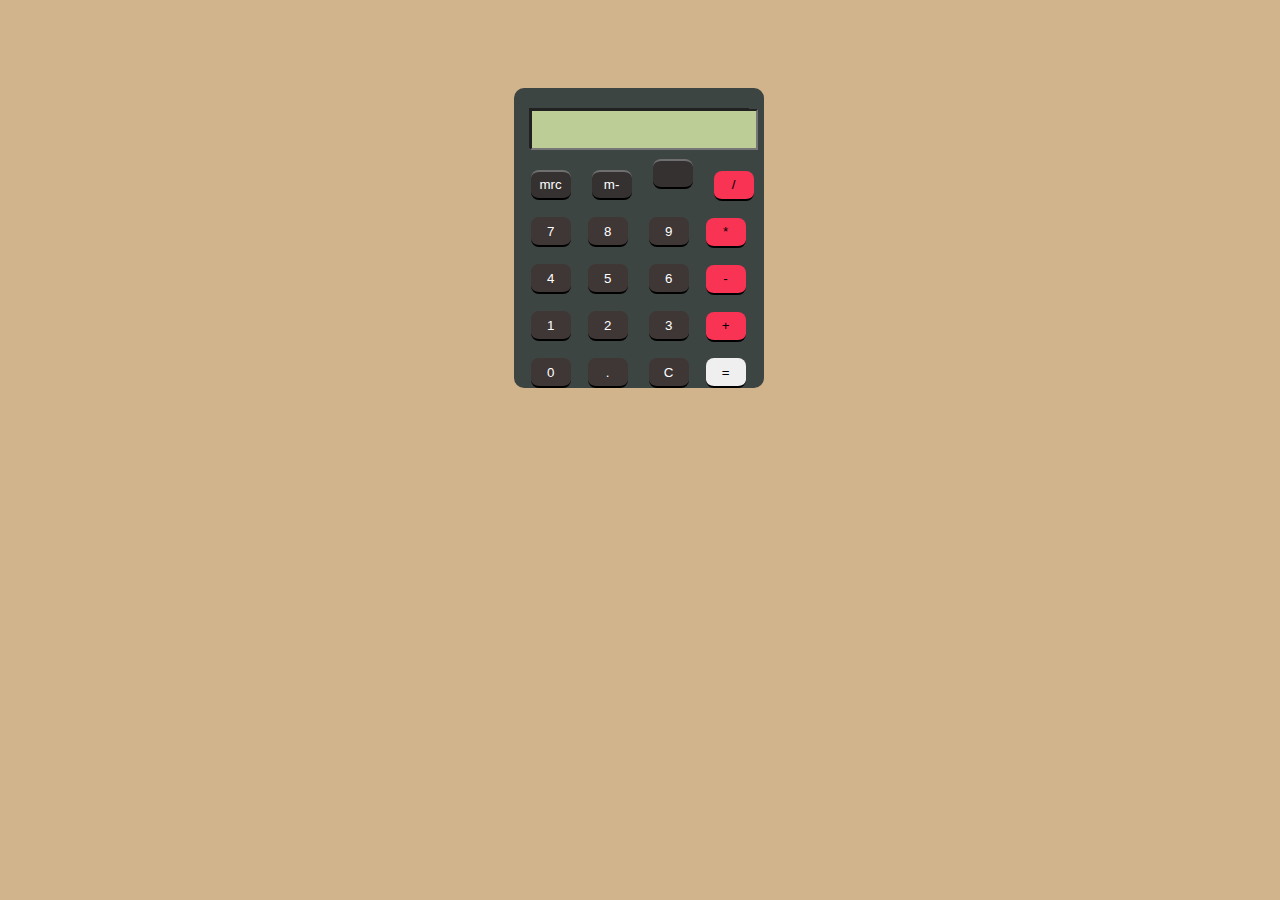
<file: CALC TUTORIAL/index.html>
<!DOCTYPE html>
<html>
<head> 
    <title>CALCULATOR</title>
    <link rel="stylesheet" type="text/css" href="css/style.css">

</head>
<body>
    <div class="box">
        <div class="display"><input type="text" readonly size="18" id="d"></div>
        <div class="keys">
            <p><input type="button" class="button gray" 
        
            value="mrc" onclick='c("Created....................")'>
            <input type="button" class="button gray" 
        
            value="m-" onclick='c("...............by............")'>
            <input type="button" class="button gray" value="
            m+" onclick=''>
            <input type="button" class="button pink" 
        
            value="/" onclick='v("/")'></p>
            <p><input type="button" class="button black" 
        
            value="7" onclick='v("7")'><input type="button" 
        
            class="button black" value="8" onclick='v("8")'>
            <input type="button" class="button black" value="9" 
        
            onclick='v("9")'><input type="button" 
        
            class="button pink" value="*" onclick='v("*")'></p>
            <p><input type="button" class="button black" 
        
            value="4" onclick='v("4")'><input type="button" 
        
            class="button black" value="5" onclick='v("5")'>
            <input type="button" class="button black" value="6" 
        
            onclick='v("6")'><input type="button" 
        
            class="button pink" value="-" onclick='v("-")'></p>
            <p><input type="button" class="button black" 
        
            value="1" onclick='v("1")'><input type="button" 
        
            class="button black" value="2" onclick='v("2")'>
            <input type="button" class="button black" value="3" 
        
            onclick='v("3")'><input type="button" 
        
            class="button pink" value="+" onclick='v("+")'></p>
            <p><input type="button" class="button black" 
        
            value="0" onclick='v("0")'><input type="button" 
        
            class="button black" value="." onclick='v(".")'>
            <input type="button" class="button black" value="C" 
        
            onclick='c("")'><input type="button" 
        
            class="button orange" value="=" onclick='e()'></p>
        </div>
        </div>

        <script>
        function c(val)
{
document.getElementById("d").value=val;
}
function v(val)
{
document.getElementById("d").value+=val;
}
function e() 
{ 
try 
{ 
  c(eval(document.getElementById("d").value)) 
} 
catch(e) 
{
  c('Error') 
} 
}  
        </script>
</body>
</html>
</file>
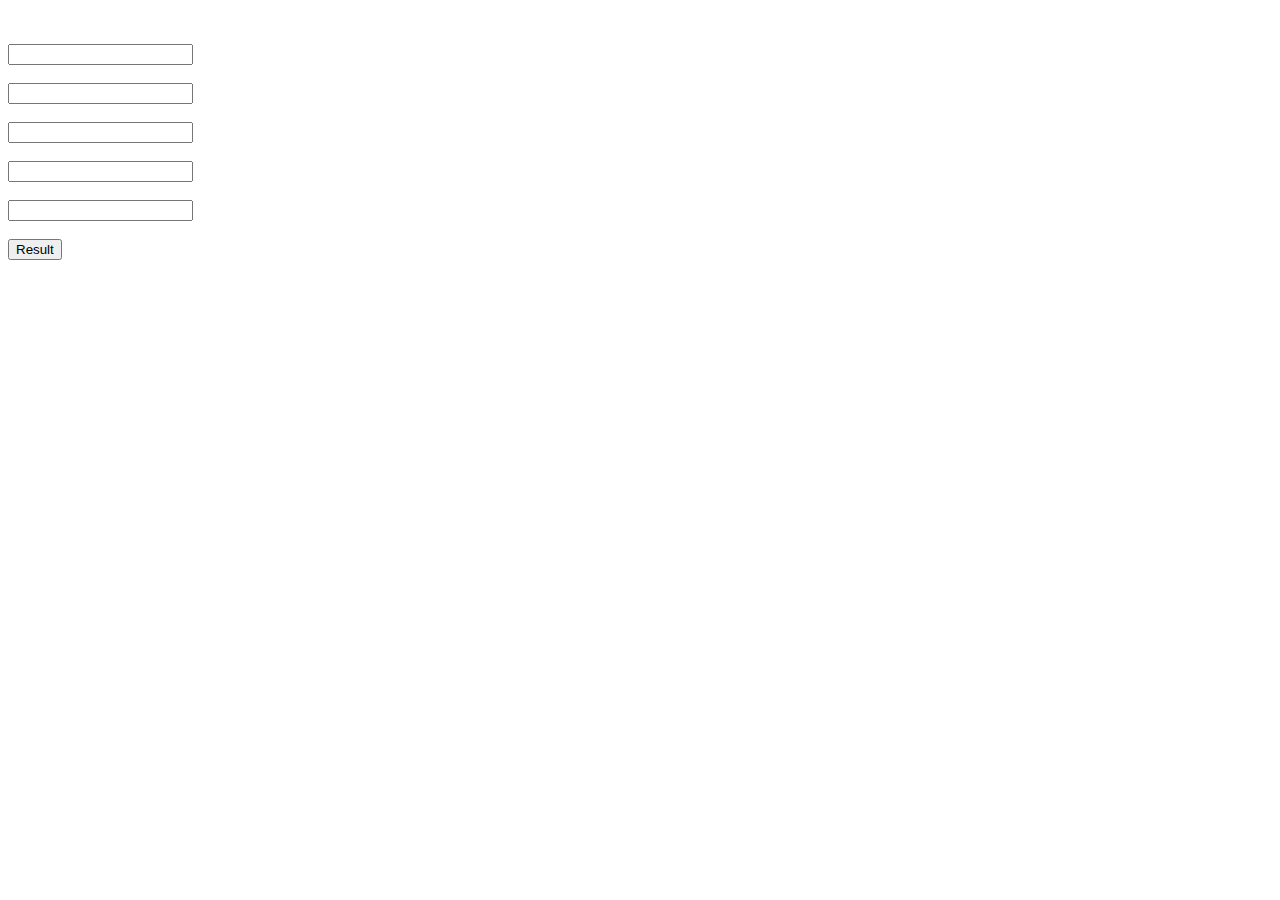
<file: GET BAKED WEBSITE/assignment1.html>
<html>
	<head> 
		<script>
			function outpute()
			{
				var a = parseInt(document.getElementById('a').value);
				var b = parseInt(document.getElementById('b').value);
				var c = parseInt(document.getElementById('c').value);
				var d = parseInt(document.getElementById('d').value);
				var e = parseInt(document.getElementById('e').value);
				var f = (a*b*c*d*e);
				window.alert("your age is " + f);
			}
			
		</script>
	</head>
	<body>
		<br></br>
		<input id="a"/>
		<br></br>
		<input id="b"/>
		<br></br>
		<input id="c"/>
		<br></br>
		<input id="d"/>
		<br></br>
		<input id="e"/>
		<br></br>

		<input type="button" value="Result" onclick=outpute() />
		
	</body>
</html>
</file>
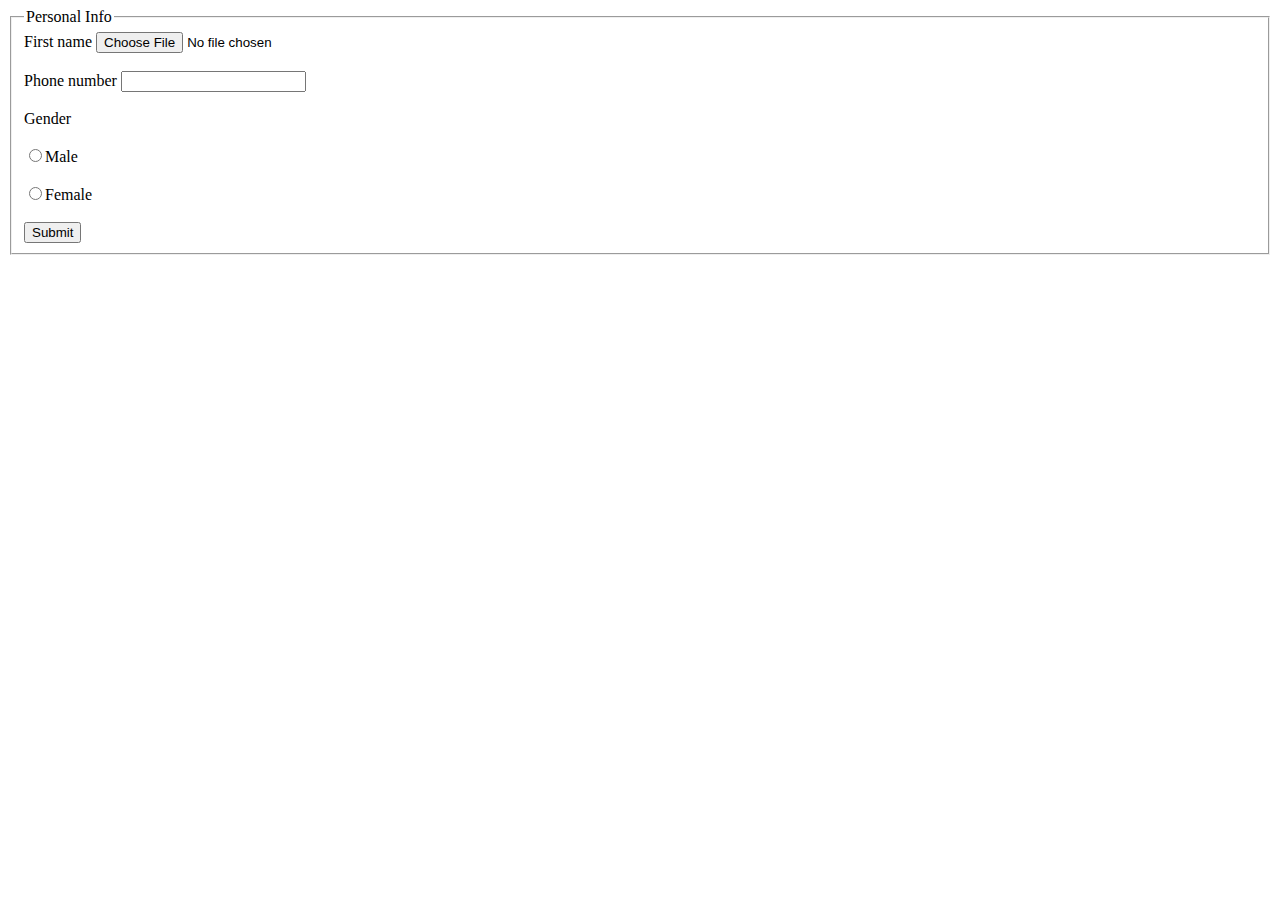
<file: GET BAKED WEBSITE/formclass.html>
<!DOCTYPE html>
<html>
<head>
	<title></title>
</head>
<body>
	<form>
		<fieldset>
			<legend>Personal Info</legend>
		First name
		<input type="file" name="First name" value="">
		<br></br>
		Phone number
		<input type="number" name="Phone number" value="Phone number">
		<br></br>
		Gender<br></br>
		<input type="radio" name="gender" value="male">Male</input>
		<br></br>
		<input type="radio" name="gender" value="Female">Female</input>
		<br></br>
		<input type="submit" name="submit">
		</fieldset>
	</form>

</body>
</html>
</file>
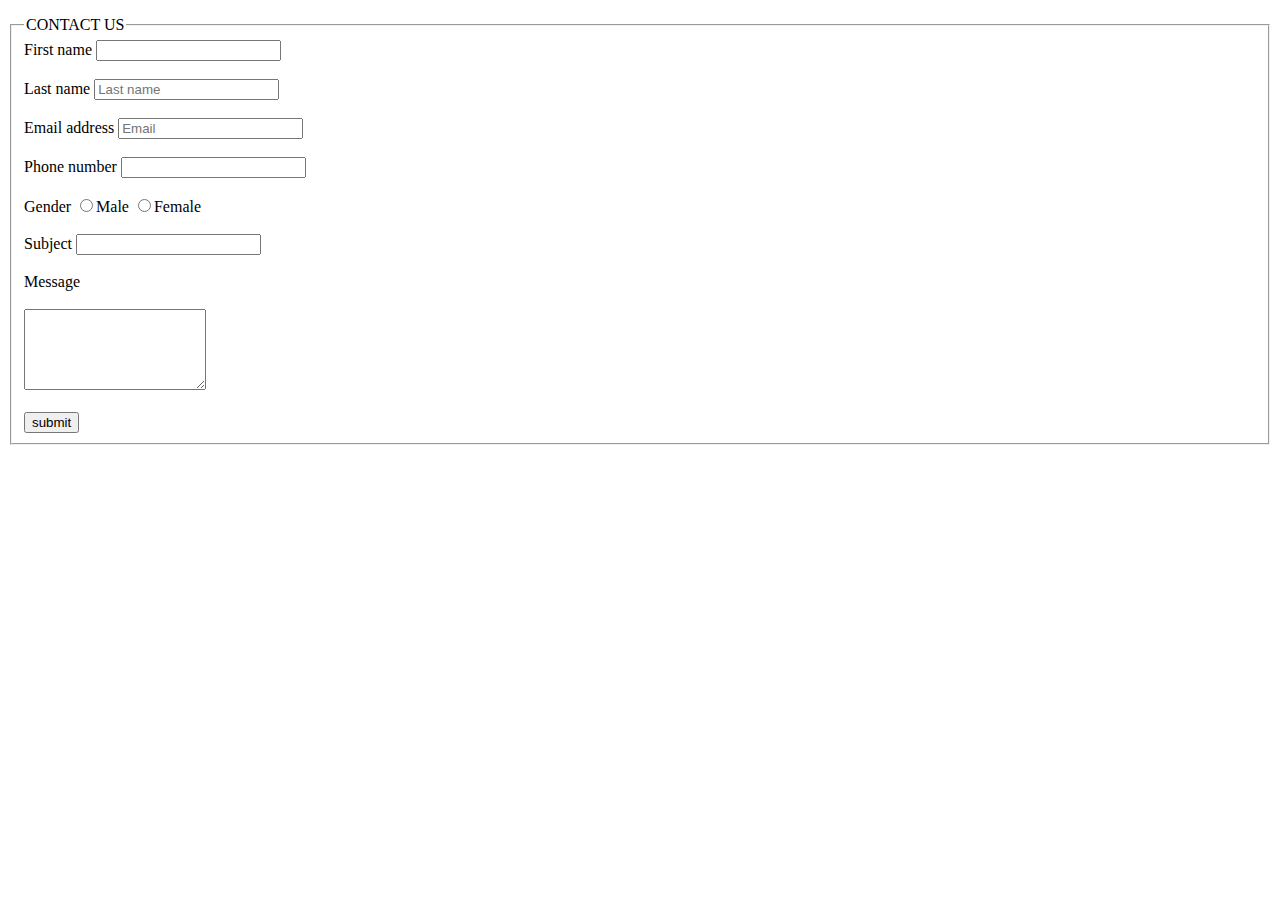
<file: GET BAKED WEBSITE/FORMCLASSWORK.html>
<!DOCTYPE html>
<html>
<head>
	<title>Contact Form</title>
	<script>
		function validateInputs()
		{
			var validationsummary = document.getElementById("validationsummary");
			var firstname = document.getElementById("first name");
			var lastname = document.getElementById("last name");
			if (firstname.value.length < 2)
			{
				validationsummary.innerHTML = "First name must be at least two characters !";

			}
			else if (lastname.value.length < 2)
			{
				validationsummary.innerHTML = "Last name must be at least two characters !";

			}
			else 
			{
				validationsummary.innerHTML = "";
			}
		}
	</script>
	
</head>
<body>
	<p id="validationsummary"></p>
	<form>
		<fieldset>
			<legend>CONTACT US</legend>
		First name
		<input id="first name" name="first name" required minlength="2">
		<br></br>
		Last name
		<input id="last name" type="text" name="last name" placeholder="Last name" required minlength="2">
		<br></br>
		Email address
		<input id="Email" name="Email" placeholder="Email" required type="Email">
		<br></br>
		Phone number
		<input type="number" name="Phone number" value="" required>
		<br></br>
		Gender
		<input type="radio" name="gender" value="male" required>Male</input>
		<input type="radio" name="gender" value="Female">Female</input>
		<br></br>
		Subject
		<input type="text" name="Subject" value="" required>
		<br></br>
		Message<br></br>
		<textarea rows="5" cols="20" required></textarea>
		<br></br>
		<input type="button" name="submit" value="submit" onclick="validateInputs()">
		
		</fieldset>
	</form>

</body>
</html>
</file>
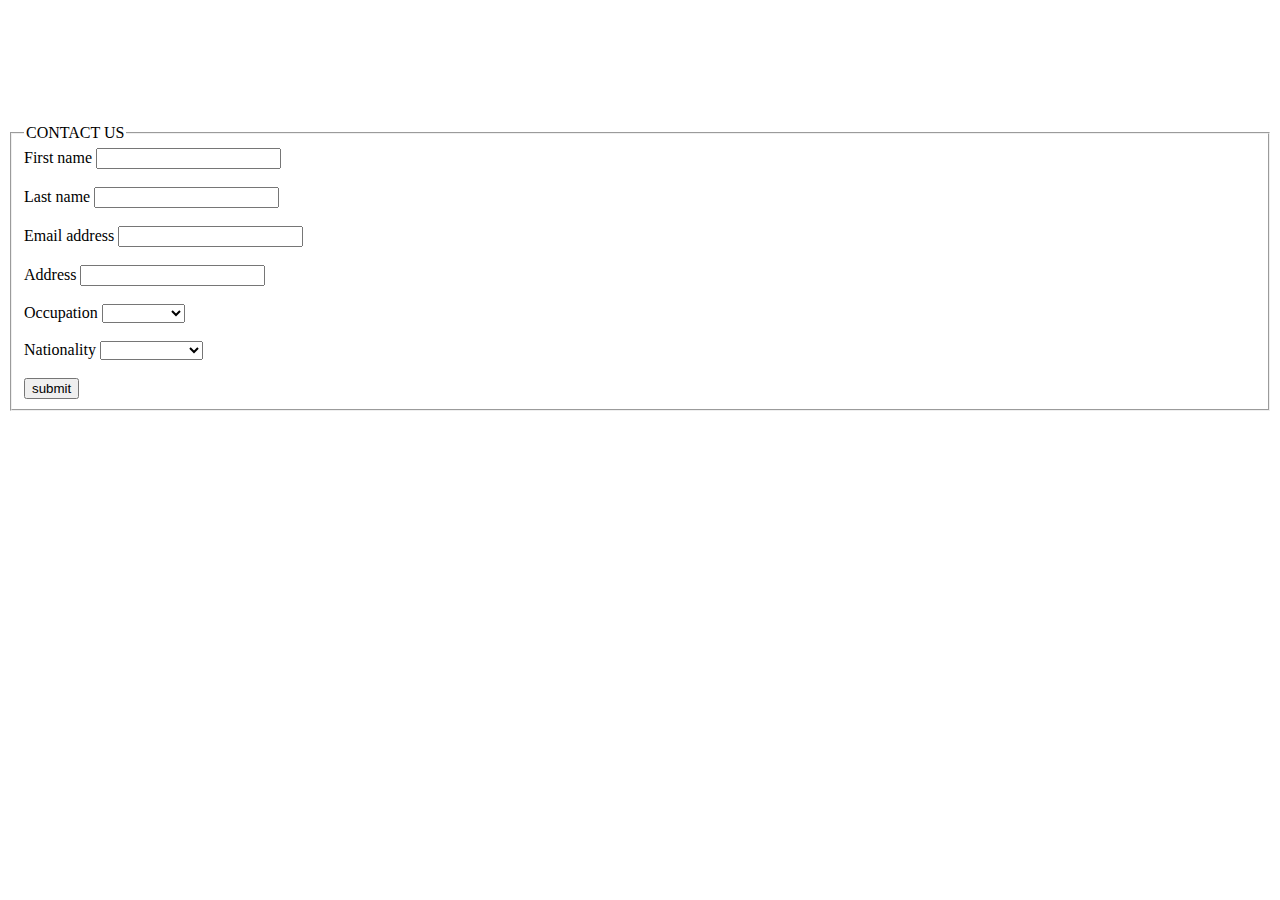
<file: GET BAKED WEBSITE/FORMjsCLASSWORK.html>
<!DOCTYPE html>
<html>
<head>
	<title>Contact Form</title>
	
	<script>
		function validateInputs()
		{
			var validationsummary = document.getElementById("validationsummary");
			var firstname = document.getElementById("first name");
			var lastname = document.getElementById("last name");
			var address = document.getElementById("address");
			var occupation = document.getElementById("occupation");
			var nationality = document.getElementById("nationality");
			window.alert ("Success");

			validationsummary.innerHTML ="";

			if (firstname.value.length < 2)
			{
				validationsummary.innerHTML = validationsummary.innerHTML + "First name must be at least two characters ! <br/>";

			}
			if (lastname.value.length < 2)
			{
				validationsummary.innerHTML = validationsummary.innerHTML + "Last name must be at least two characters ! <br/>";
			}
			if (address.value.length < 2)
			{
				validationsummary.innerHTML = validationsummary.innerHTML + "address must be at least two characters ! <br/>";
			}
			if (occupation.option.multiple < 1)
			{
				validationsummary.innerHTML = validationsummary.innerHTML + "Please choose an occupation ! <br/>";
			}
			if (nationality.option.multiple < 1)
			{
				validationsummary.innerHTML = validationsummary.innerHTML + "Please choose a nationality ! <br/>";
			}
			
		}

	</script>
	
</head>
<body>
	<p id="validationsummary"></p>
	<form>
		<br></br>
			<br></br>
			<br></br>
		<fieldset> 
			<legend>CONTACT US</legend>
		First name
		<input id="first name" name="first name" required minlength="2">
		<br></br>
		Last name
		<input id="last name" type="text" name="last name" required minlength="2">
		<br></br>
		Email address
		<input id="Email" name="Email" required type="Email">
		<br></br>
		Address
		<input id="address" type="text" name="address" value="" required>
		<br></br>
		Occupation
	<select id="occupation" type="occupation" name="occupation" required>
		<option type="" value="" ></option>
		<option type="text" Doctor>Doctor</option>
		<option type="text" Lawyer>Lawyer</option>
		<option type="text" Developer>Developer</option>
	</select>
		
		<br></br>
		Nationality
		<select id="nationality" type="nationality" name="nationality" required>
		<option type="" value="" ></option>
		<option type="text" Nigerian>Nigerian</option>
		<option type="text" Ghanain>Ghanain</option>
		<option type="text" South African>South African</option>
	</select>
		<br></br>
		<input type="button" name="submit" value="submit" onclick="validateInputs()">
		
		</fieldset>
	</form>

</body>
</html>
</file>
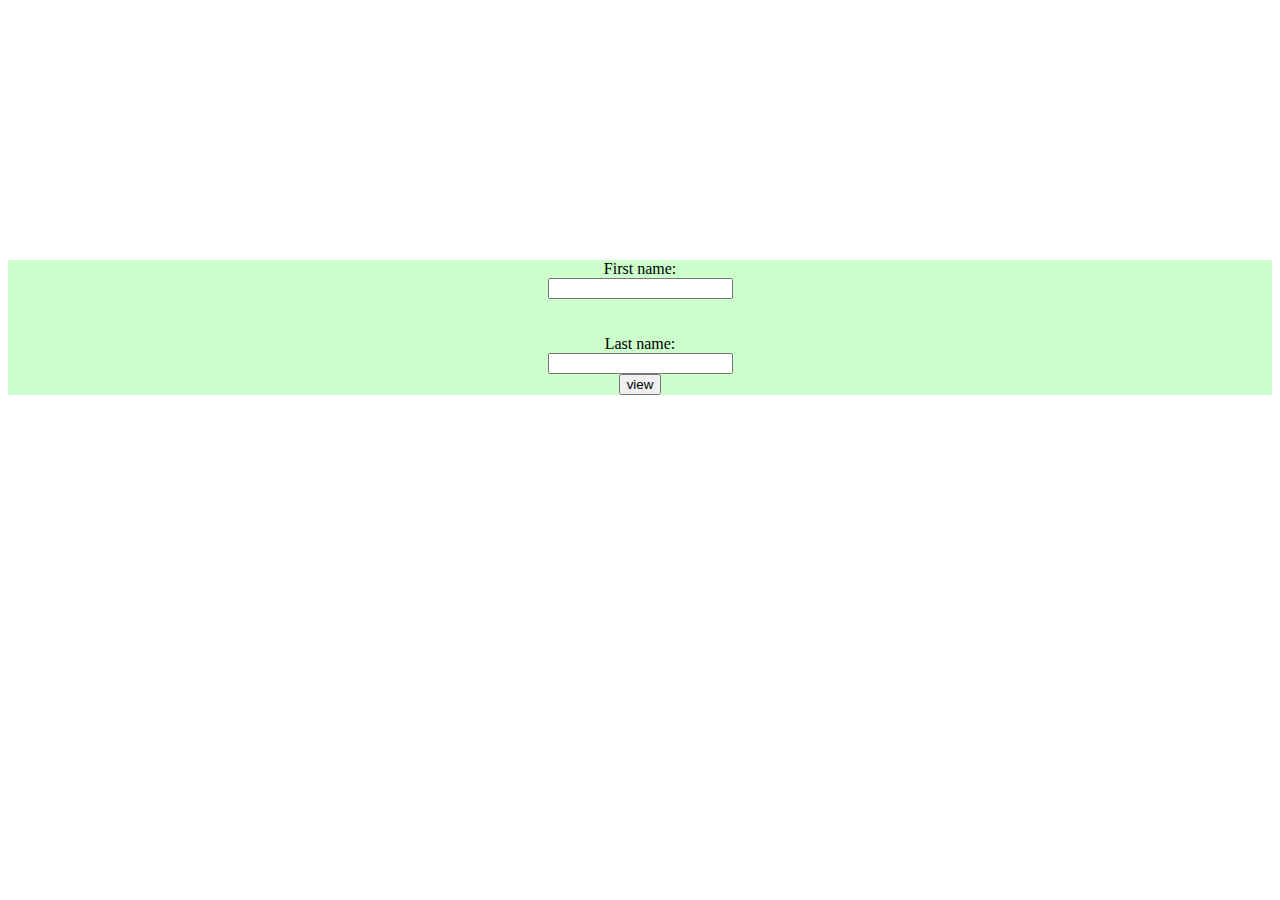
<file: GET BAKED WEBSITE/practice.html>
<!DOCTYPE html>
<html>
<head>
	<title></title>
			<style>  
    div { text-align: center; background: #ccffcc; position: middle; }  
    
  </style>
	<script>
		function outputc()
			{
				var a = document.getElementById('a').value;
				var b = document.getElementById('b').value;
				var c = a+b;
				window.alert("Your name is " + c);
			}

			</script>
		
</head>
<body>
	<br></br>
	<br></br>
	<br></br>
	<br></br>
	<br></br>
	<br></br>
	<br></br>
	<div>
	<form>
		First name: <br>
		<input id='a' type="text" name="First name"></br>
		<br></br>
		Last name: <br>
		<input id='b' type="text" name="Last name"></br>

		<input type="button" name="view" value="view" onclick=outputc() />
	</form>
</div>
</body>
</html>
</file>
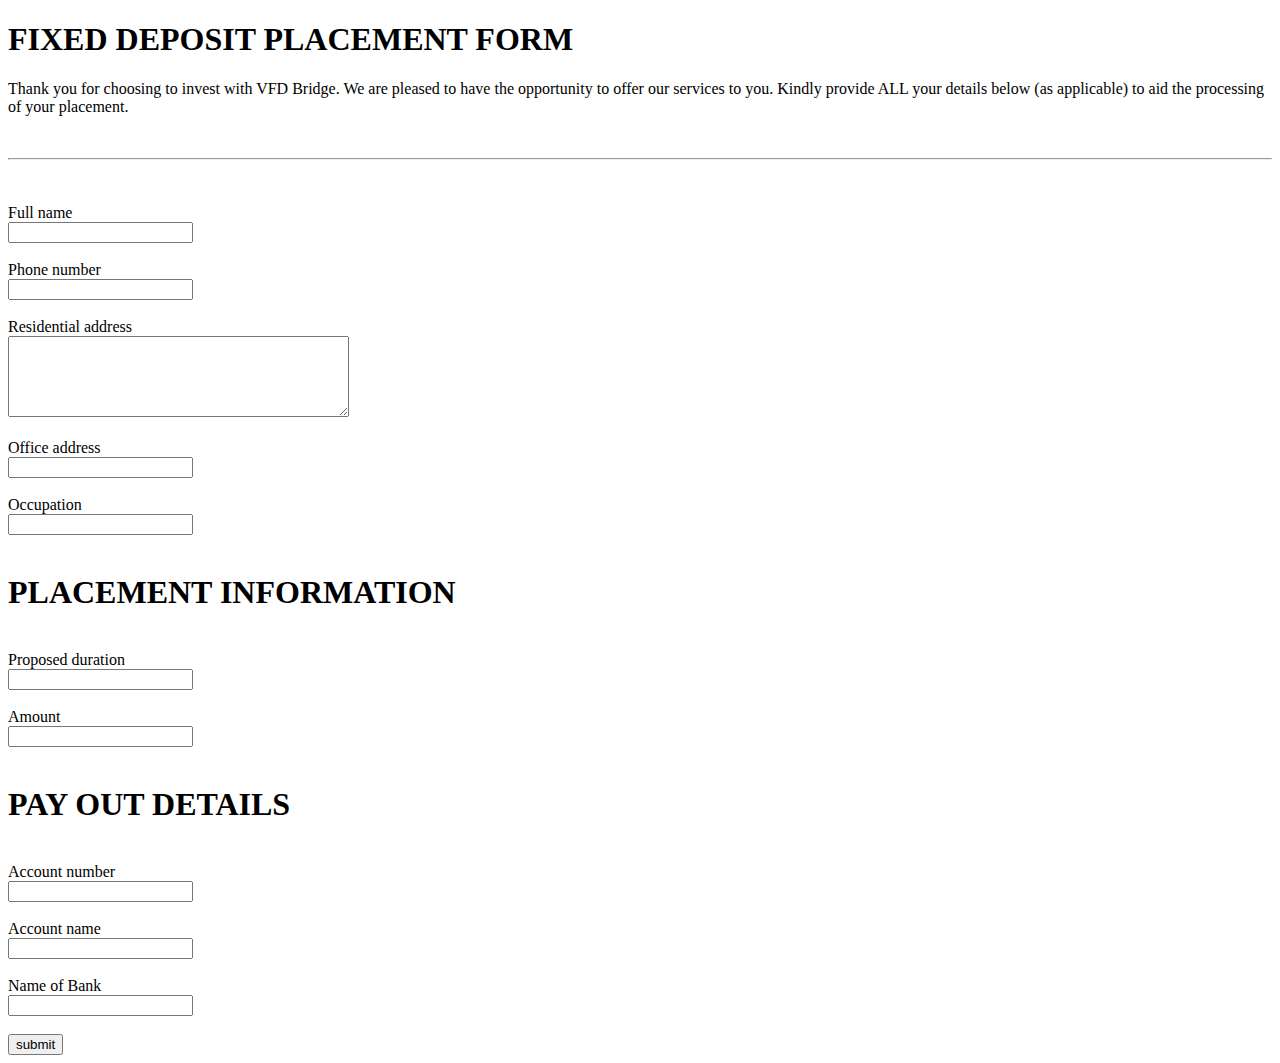
<file: GET BAKED WEBSITE/vfdbridgeform.html>
<!DOCTYPE html>
<html>
<head>
	<title> VFD FIXED DEPOSIT FORM</title>

</head>
<body>
	<header> 
			<h1> FIXED DEPOSIT PLACEMENT FORM</h1>
		</header>
		<P>Thank you for choosing to invest with VFD Bridge. We are pleased to have the opportunity to offer our services to you. Kindly provide ALL your details below (as applicable) to aid the processing of your placement.</P>
		<br>
		<hr>
		<form>
			<br>
</br>
		Full name<br>
		<input id="full name" name="name" required minlength="2">
		<br></br>
		Phone number<br>
		<input type="number" name="number" value="" required>
		<br></br>
		Residential address<br>
		<textarea rows="5" cols="40" required></textarea>
		<br></br>
		Office address<br>
		<input id="Email" name="Email" required type="text">
		<br></br>
		Occupation<br>
		<input type="text" name="occupation" value="" required>
		<br></br>
		<h1>PLACEMENT INFORMATION</h1>
		<br>
		Proposed duration<br>
		<input type="text" name="duration" value="" required>
		<br>
		<br>
		Amount<br>
		<input type="text" name="amount" value="" required>
		<br></br>
		<h1>PAY OUT DETAILS</h1>
		<br>
		Account number<br>
		<input type="number" name="number" value="" required>
		<br></br>
		Account name<br>
		<input type="text" name="account" value="" required>
		<br></br>
		Name of Bank<br>
		<input type="text" name="bank" value="" required>
		<br></br>
		<input type="button" name="submit" value="submit" onclick="validateInputs()">
		
		</fieldset>
	</form>


</body>
</html>
</file>
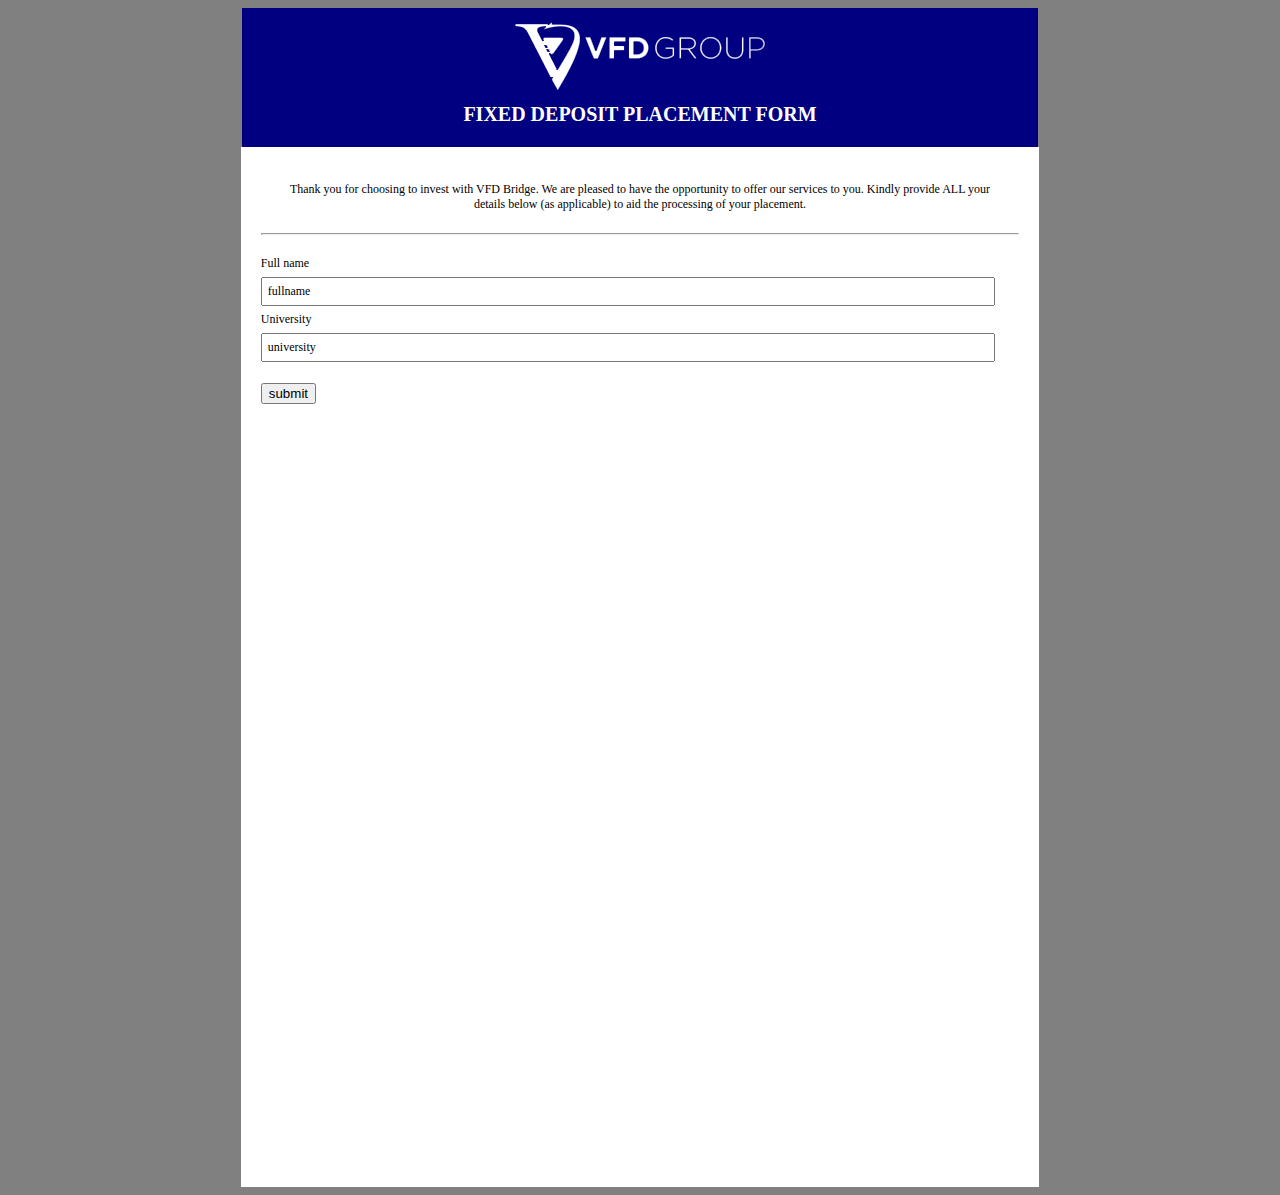
<file: VFD FORM/vfdbridgeform.html>
<!DOCTYPE html>
<html>
<head> 
	<title> VFD FIXED DEPOSIT FORM</title>
<link rel="stylesheet" type="text/css" href="css/style.css">

</head>
<body>

	<header> 
			<img src="logo.png"/><h1> FIXED DEPOSIT PLACEMENT FORM</h1>
		</header>
	
		<div id=container>
			<p id="instruction">Thank you for choosing to invest with VFD Bridge. 
				We are pleased to have the opportunity to offer our services to you. 
				Kindly provide ALL your details below (as applicable) to aid the processing of your placement.</p>
			<hr>
		<form>
			<br>

		Full name<br>
		<input type="text" id="fullname" name="fullname" value="fullname" required>
		<br>
		University<br>
		<input type="text" id="university" name="university" value="university" required>
		<br>
		<br>
		<input type="button" name="submit" value="submit" onclick= "details()">
	</form>
	</div>
	<script type="text/javascript">
		function details() {
			 var fullname = document.getElementById("fullname").value;
			 var university = document.getElementById("university").value;
			 window.alert (fullname +" "+ university);

		}
		
	
	</script>


</body>
</html>
</file>
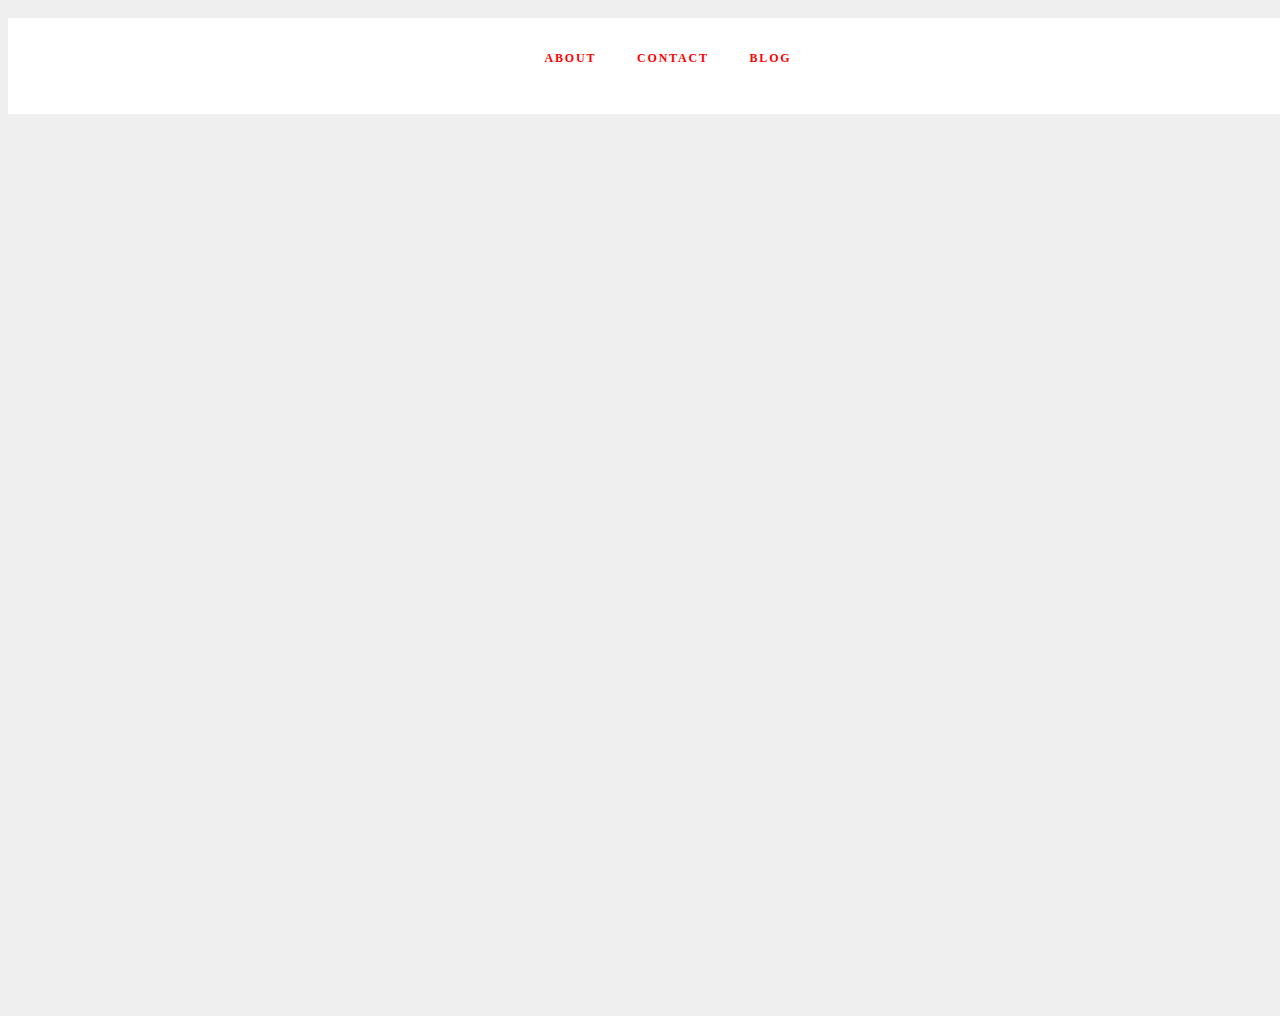
<file: WEB/newindex.html>
<!DOCTYPE html>
<html>
<head>
	<title>Get Baked NG Website</title>
	<link rel="stylesheet" type="text/css" href="css/styles.css">
</head>
<body>
<div class="container" onscroll="">
	
		
		<ul class="navigation" >
			<li><a href="#" id="about">About</a></li>
			<li><a href="#" id="contact">Contact</a></li>
			<li><a href="#" id="blog">Blog</a></li>	

		</ul>
		<br>

</div>
<script src="https://cdnjs.cloudflare.com/ajax/libs/jquery/3.1.0/jquery.min.js"></script>
		<script>
			$(function() {
				$(window).on("scroll", function() {
					if($(window).scrollTop() > 100) {
						$(".container").addClass("active");
						document.getElementById('about').style.color = "white";
						document.getElementById('contact').style.color = "white";
						document.getElementById('blog').style.color = "white";
						} else {
							$(".container").removeClass("active");
							document.getElementById('about').style.color = "red";
						document.getElementById('contact').style.color = "red";
						document.getElementById('blog').style.color = "red";
						
						}
				});
			});
			
		
		</script>

</body>
</html>
</file>
<file: CALC TUTORIAL/css/style.css>
body
{
background-color:tan;
} 
.box
{
background-color:#3d4543;
height:300px;
width:250px;
border-radius:10px;
position:relative;
top:80px;
left:40%;
} 
.display
{
background-color:#222;
width:220px;
position:relative;
left:15px;
top:20px;
height:40px;
}
.display input
{
position:relative;
left:1px;
top:1px;
height:35px;
color:black;
background-color:#bccd95;
font-size:21px;
text-align:right;
width: 220px;
} 
.keys
{
position:relative;
top:15px;
}
.button
{
width:40px;
height:30px;
border:none;
border-radius:8px;
margin-left:17px;
cursor:pointer;
border-top:2px solid transparent;
}
.button.gray
{
color:white;
background-color:#353131;
border-bottom:black 2px solid;
border-top:2px #6f6f6f solid;
}
.button.pink
{
color:black;
background-color:#F83354;
border-bottom:black 2px solid;
border-top:black 1px;
}
.button.black
{
color:white;
background-color:#3F3636;
border-bottom:black 2px solid;
border-top:2px 303030 solid;
}
.button.orange
{
color:black;
background-color:FF9933;
border-bottom:black 2px solid;
border-top:2px FF9933 solid;
}
.gray:active
{
border-top:black 2px solid;
border-bottom:2px #6f6f6f solid;
}
.pink:active
{
border-top:black 2px solid;
border-bottom:#ff4561 2px solid;
}
.black:active
{
border-top:black 2px solid;
border-bottom:#303030 2px solid;
}
.orange:active
{
border-top:black 2px solid;
border-bottom:FF9933 2px solid;
}
p
{
line-height:10px;
}
</file>
<file: VFD FORM/css/style.css>
body{
	background-color: grey;
	font-family: verdana;
	font-size: 12px;
}
h1, header{
	padding: 1%;
	color: #fff;
	background-color: #000080; 
	text-align: center;
	margin: auto;
	width: 61%;
	font-family: verdana;
	font-size: 20px;
}

#container{
	background-color: white;
	margin: 0 auto;
	width: 60%;
	padding: 20px;
	height: 1000px;
	overflow: auto;
}

p{
	margin: 0;
	padding: 2%;
	text-align: center;
	font-family: verdana;
	font-size: 12px;
	 
}
input[type=text], input[type=number]
{
	text-align: left;
	width: 95%;
	padding: 5px 5px;
	margin: 6px 0;
	font-family: verdana;
	font-size: 12px;
}
h2{
	padding: 1%;
	color: #fff;
	background-color: #000080; 
	text-align: left;
	margin: 5px 0;
	width: 40%;
	font-family: verdana;
	font-size: 20px;
}
</file>
<file: WEB/css/styles.css>
body {
	font-size: 12px;
	font-family: raleway;
	letter-spacing: 0.15em;
	background-color: #efefef;
	font-weight: bold;
	height: 1000px;
	
}
.container{
	width: 100%;
	
	margin: 10px auto 10px auto;
	padding: 20px;
	background-color: #ffffff;
	position: fixed;
	z-index: 1000px;


}


ul{
	width: 61%;
	margin: auto;
	text-align: center;
	padding: 1%;

	
	
}
li{
	display: inline-block;
	margin: auto;
	font-size: 12px;
	font: raleway;
	font-weight: bold;

}
a{
	color: red;
	text-transform: uppercase;
	text-decoration: none;
	padding: 6px 18px 5px 18px;

}
.active{
	background-color: black;
	
}
.change {
	color: white;
}
</file>
